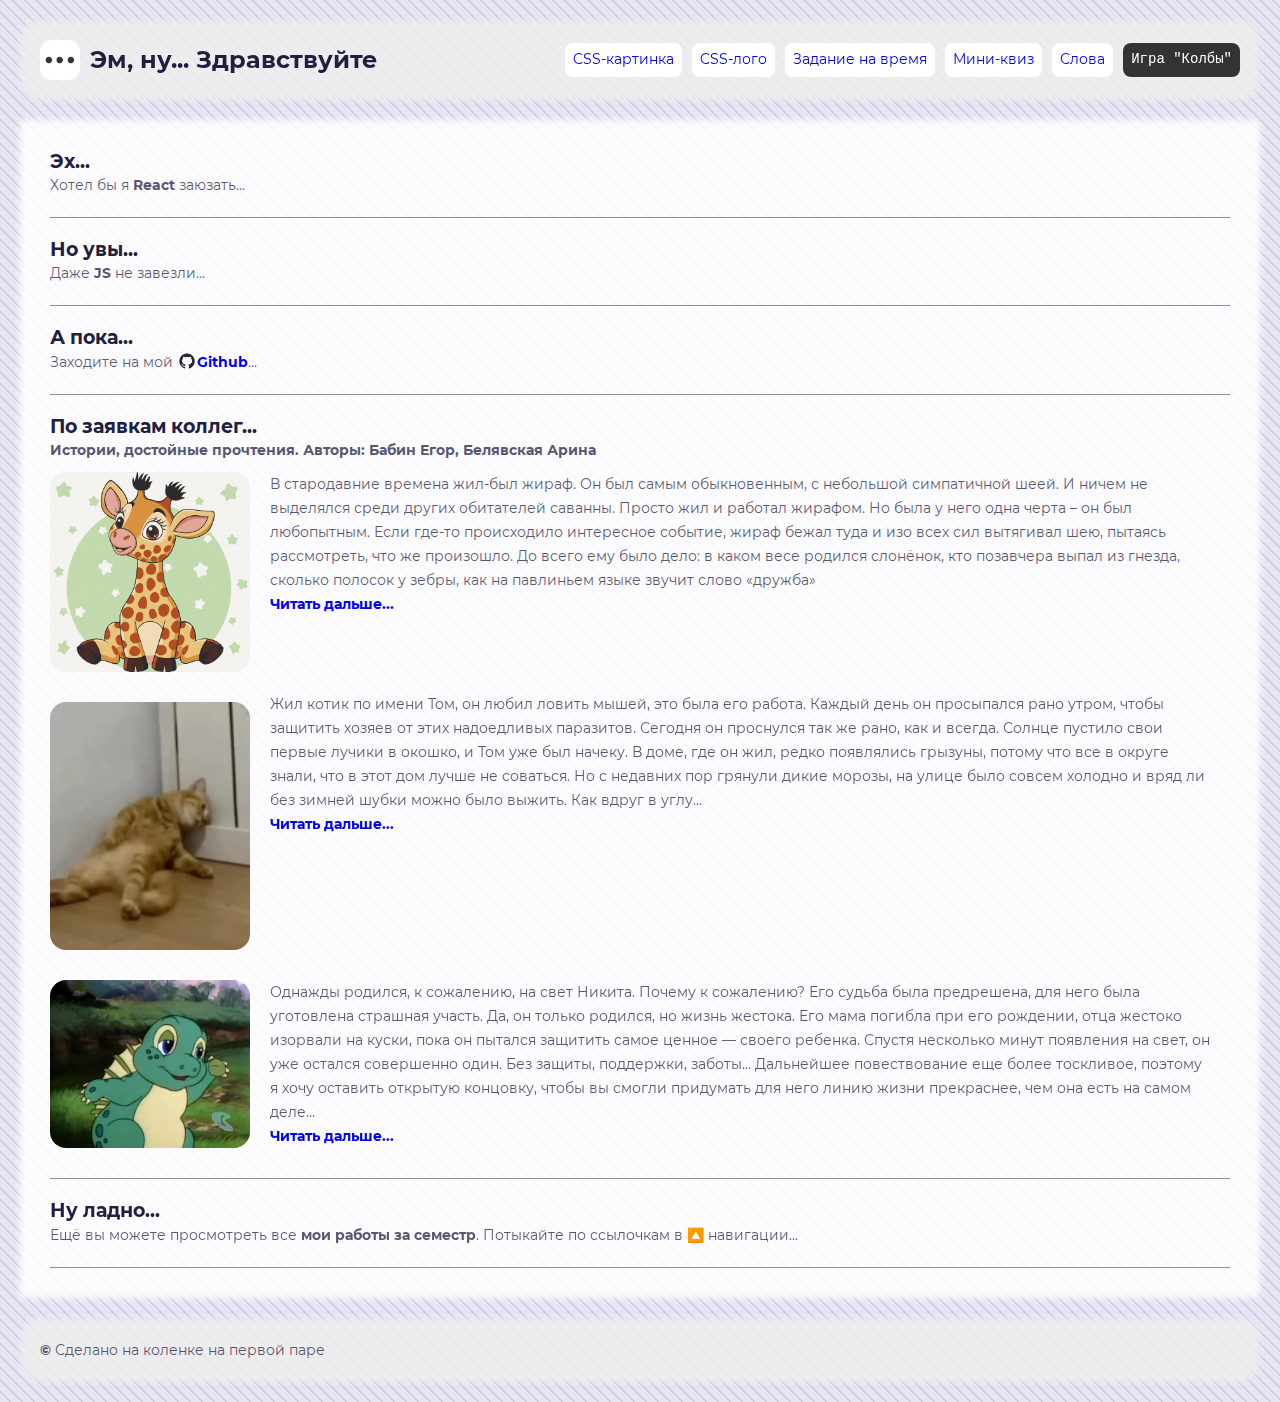
<file: index.html>
<!DOCTYPE html>
<html lang="en">
  <head>
    <meta charset="UTF-8" />
    <meta name="viewport" content="width=device-width, initial-scale=1.0" />
    <link rel="stylesheet" href="./css/style.css" />
    <!-- <link rel="stylesheet" href="./css/header.css" /> -->
    <link rel="shortcut icon" href="./img/favicon.ico" type="image/x-icon" />
    <title>Хоба</title>
  </head>
  <body>
    <header>
      <div class="title">
        <a href="./">
          <img src="./img/Logo.png" alt="logo" />
        </a>
        <h1>Эм, ну... Здравствуйте</h1>
      </div>

      <nav>
        <a href="./pic.html">CSS-картинка</a>
        <a href="./logo/logo.html">CSS-лого</a>
        <a href="./task/">Задание на время</a>
        <a href="./quiz/">Мини-квиз</a>
        <a href="./words/">Слова</a>
        <a href="./game/" class="flasks-link">Игра "Колбы"</a>
      </nav>
      <div class="bg"></div>
    </header>
    <main>
      <article>
        <h2>Эх...</h2>
        <p>Хотел бы я <strong>React</strong> заюзать...</p>
        <div class="line"></div>
      </article>
      <article>
        <h2>Но увы...</h2>
        <p>Даже <strong>JS</strong> не завезли...</p>
        <div class="line"></div>
      </article>
      <article>
        <h2>А пока...</h2>
        <p>
          Заходите на мой
          <strong><a href="https://github.com/HolosTris">Github</a></strong
          >...
        </p>
        <div class="line"></div>
      </article>
      <article>
        <h2>По заявкам коллег...</h2>
        <p>
          <strong
            >Истории, достойные прочтения. Авторы: Бабин Егор, Белявская
            Арина</strong
          >
        </p>
        <div>
          <img src="./img/giraffe.webp" alt="" />
          <p>
            В стародавние времена жил-был жираф. Он был самым обыкновенным, с
            небольшой симпатичной шеей. И ничем не выделялся среди других
            обитателей саванны. Просто жил и работал жирафом. Но была у него
            одна черта – он был любопытным. Если где-то происходило интересное
            событие, жираф бежал туда и изо всех сил вытягивал шею, пытаясь
            рассмотреть, что же произошло. До всего ему было дело: в каком весе
            родился слонёнок, кто позавчера выпал из гнезда, сколько полосок у
            зебры, как на павлиньем языке звучит слово «дружба»
            <br />
            <a href="https://portal.azertag.az/ru/node/18887"
              ><strong>Читать дальше...</strong>
            </a>
          </p>
        </div>
        <div>
          <div class="img">
            <video
              width="200"
              src="./img/sad-cat.mp4"
              autoplay
              alt=""
              loop
            ></video>
          </div>
          <p>
            Жил котик по имени Том, он любил ловить мышей, это была его работа.
            Каждый день он просыпался рано утром, чтобы защитить хозяев от этих
            надоедливых паразитов. Сегодня он проснулся так же рано, как и
            всегда. Солнце пустило свои первые лучики в окошко, и Том уже был
            начеку. В доме, где он жил, редко появлялись грызуны, потому что все
            в округе знали, что в этот дом лучше не соваться. Но с недавних пор
            грянули дикие морозы, на улице было совсем холодно и вряд ли без
            зимней шубки можно было выжить. Как вдруг в углу...
            <br />
            <a href="https://t.me/mikunak"
              ><strong>Читать дальше...</strong>
            </a>
          </p>
        </div>
        <div>
          <img src="./img/dino.webp" alt="" />
          <p>
            Однажды родился, к сожалению, на свет Никита. Почему к сожалению?
            Его судьба была предрешена, для него была уготовлена страшная
            участь. Да, он только родился, но жизнь жестока. Его мама погибла
            при его рождении, отца жестоко изорвали на куски, пока он пытался
            защитить самое ценное — своего ребенка. Спустя несколько минут
            появления на свет, он уже остался совершенно один. Без защиты,
            поддержки, заботы… Дальнейшее повествование еще более тоскливое,
            поэтому я хочу оставить открытую концовку, чтобы вы смогли придумать
            для него линию жизни прекраснее, чем она есть на самом деле…
            <br />
            <a href="https://t.me/shizaaa13"
              ><strong>Читать дальше...</strong>
            </a>
          </p>
        </div>
        <div class="line"></div>
      </article>
      <article>
        <h2>Ну ладно...</h2>
        <p>
          Ещё вы можете просмотреть все <strong>мои работы за семестр</strong>.
          Потыкайте по ссылочкам в <a href="#header">🔼</a> навигации...
        </p>
        <div class="line"></div>
      </article>
      <div class="bg"></div>
    </main>
    <footer>
      <p><strong>©</strong> Сделано на коленке на первой паре</p>
      <div class="bg"></div>
    </footer>
  </body>
</html>
</file>
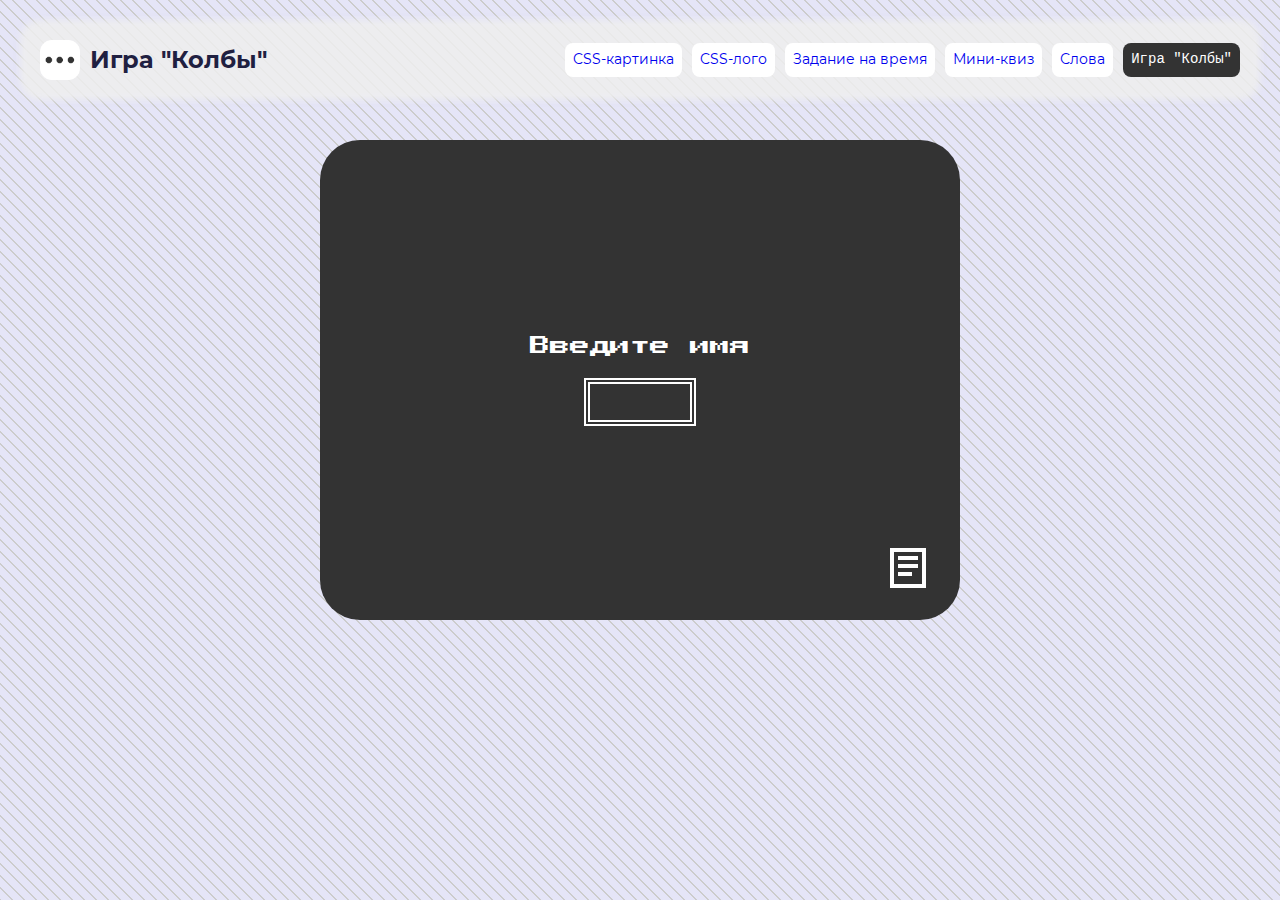
<file: game/index.html>
<!DOCTYPE html>
<html lang="en">
  <head>
    <meta charset="UTF-8" />
    <meta name="viewport" content="width=device-width, initial-scale=1.0" />
    <link rel="stylesheet" href="../css/style.css" />
    <link rel="shortcut icon" href="../img/favicon.ico" type="image/x-icon" />
    <link rel="stylesheet" href="./game.css" />
    <title>Игра "Колбы"</title>
  </head>
  <body>
    <header>
      <div class="title">
        <a href="../">
          <img src="../img/Logo.png" alt="logo" />
        </a>
        <h1>Игра "Колбы"</h1>
      </div>

      <nav>
        <a href="../pic.html">CSS-картинка</a>
        <a href="../logo/logo.html">CSS-лого</a>
        <a href="../task/">Задание на время</a>
        <a href="../quiz/">Мини-квиз</a>
        <a href="../words/">Слова</a>
        <a href="../game/" class="flasks-link">Игра "Колбы"</a>
      </nav>
      <div class="bg"></div>
    </header>
    <main id="game">
      <section id="container">
        <!-- <span>Введите имя</span>
        <input
          type="text"
          name="name"
          id="name"
          autofocus
          minlength="3"
          maxlength="3"
        />
        <button id="rating-btn"></button> -->

        <!-- Game Scene -->

        <!-- Rating Scene -->
      </section>
    </main>
  </body>
  <script src="./game_triseykin_flasks.js"></script>
  <!-- <script src="./utils.js"></script> -->
</html>
</file>
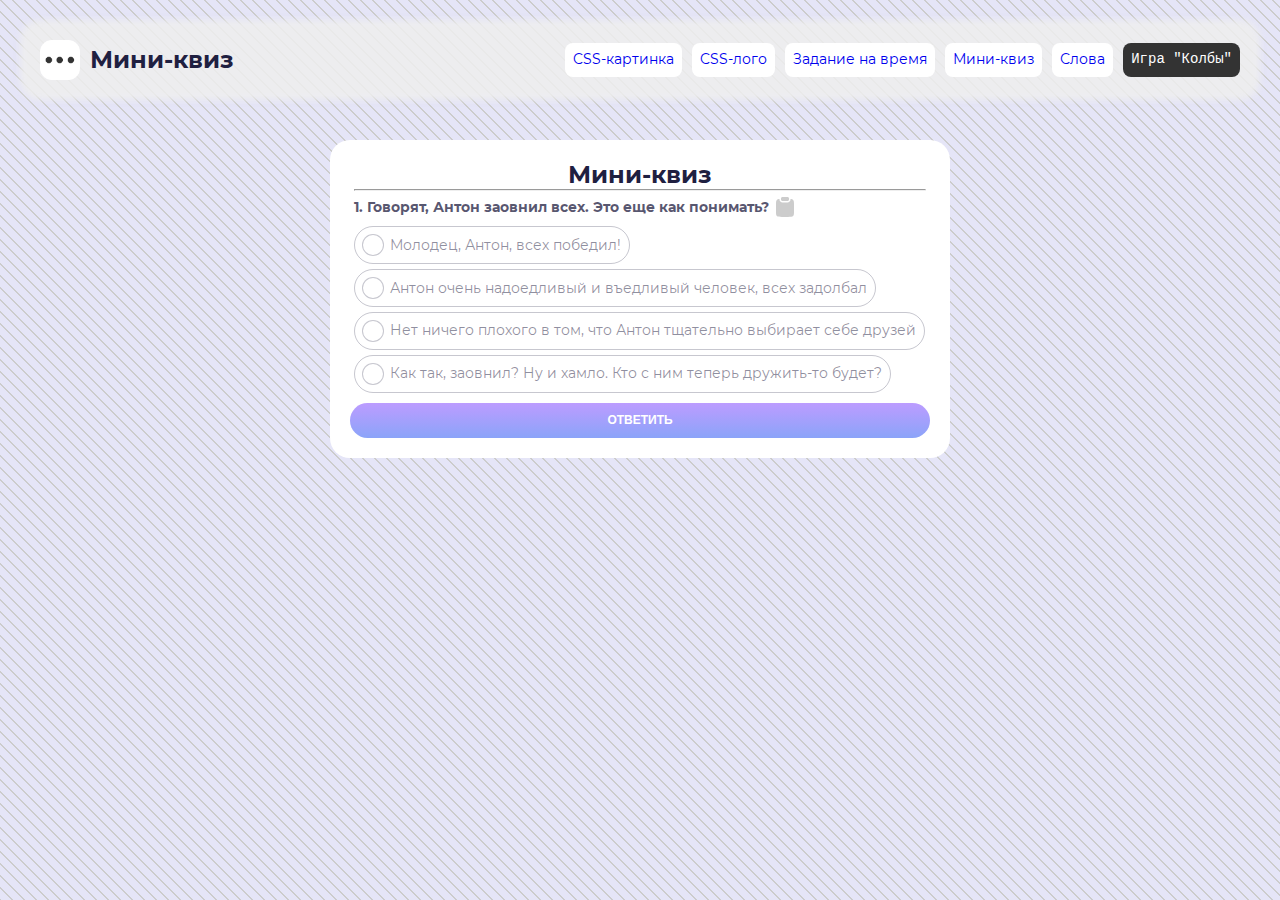
<file: quiz/index.html>
<!DOCTYPE html>
<html lang="en">
  <head>
    <meta charset="UTF-8" />
    <meta name="viewport" content="width=device-width, initial-scale=1.0" />
    <link rel="stylesheet" href="../css/style.css" />
    <link rel="shortcut icon" href="../img/favicon.ico" type="image/x-icon" />
    <link rel="stylesheet" href="./quiz.css" />
    <title>Мини-квиз</title>
  </head>
  <body>
    <header>
      <div class="title">
        <a href="../">
          <img src="../img/Logo.png" alt="logo" />
        </a>
        <h1>Мини-квиз</h1>
      </div>

      <nav>
        <a href="../pic.html">CSS-картинка</a>
        <a href="../logo/logo.html">CSS-лого</a>
        <a href="../task/">Задание на время</a>
        <a href="../quiz/">Мини-квиз</a>
        <a href="../words/">Слова</a>
        <a href="../game/" class="flasks-link">Игра "Колбы"</a>
      </nav>
      <div class="bg"></div>
    </header>
    <main id="quiz">
      <section id="container">
        <h1>Мини-квиз</h1>
        <!-- questionHTML -->

        <!-- <div class="question-con">
          <hr />
          <strong class="question"> </strong>
          <div class="input-con">
            <input type="radio" id="answer-0" name="answer" value="0" />
            <label for="answer-0"></label>
          </div>
          <div class="input-con">
            <input type="radio" id="answer-1" name="answer" value="1" />
            <label for="answer-1"></label>
          </div>
          <div class="input-con">
            <input type="radio" id="answer-2" name="answer" value="2" />
            <label for="answer-2"></label>
          </div>
          <div class="input-con">
            <input type="radio" id="answer-3" name="answer" value="3" />
            <label for="answer-3"></label>
          </div>
          <div class="explanation"></div>
        </div> -->

        <button class="submit-btn" id="select-btn">Ответить</button>
        <button class="submit-btn" id="next-btn">Далее ▶</button>
        <button class="submit-btn" id="finish-btn">Закончить</button>

        <!-- resultsHTML -->
      </section>
      <!-- <section id="custom-question">
        <button id="expand-btn">Создать свой вопрос</button>

        customQuestionHTML
      </section> -->
    </main>
  </body>
  <script src="./data.js"></script>
  <script src="./script.js"></script>
</html>
</file>
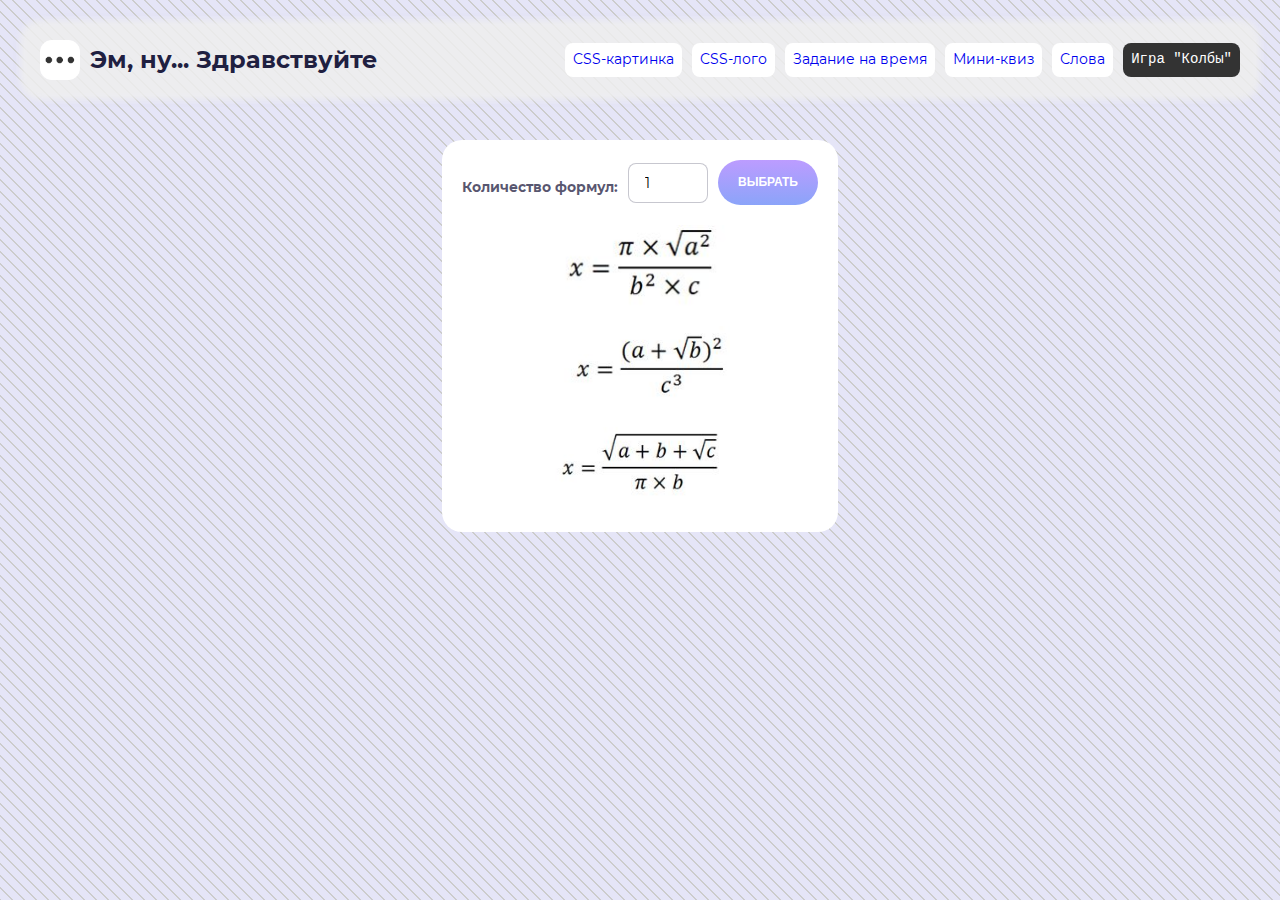
<file: task/index.html>
<!DOCTYPE html>
<html lang="en">
  <head>
    <meta charset="UTF-8" />
    <meta name="viewport" content="width=device-width, initial-scale=1.0" />
    <link rel="stylesheet" href="../css/style.css" />
    <link rel="stylesheet" href="./task.css" />
    <link rel="shortcut icon" href="../img/favicon.ico" type="image/x-icon" />
    <title>Task</title>
  </head>
  <body>
    <header>
      <div class="title">
        <a href="../">
          <img src="../img/Logo.png" alt="logo" />
        </a>
        <h1>Эм, ну... Здравствуйте</h1>
      </div>

      <nav>
        <a href="../pic.html">CSS-картинка</a>
        <a href="../logo/logo.html">CSS-лого</a>
        <a href="../task/">Задание на время</a>
        <a href="../quiz/">Мини-квиз</a>
        <a href="../words/">Слова</a>
        <a href="../game/" class="flasks-link">Игра "Колбы"</a>
      </nav>
      <div class="bg"></div>
    </header>
    <main>
      <div id="container">
        <div class="input-con">
          <label for="formula"><strong>Количество формул:</strong></label>
          <input type="number" name="formula" id="formula" value="1" />
          <button name="select" id="select">Выбрать</button>
        </div>
        <img id="formula-1" src="./img/formula_1.JPG" alt="" />
        <strong id="res-1"></strong>
        <img id="formula-2" src="./img/formula_2.JPG" alt="" />
        <strong id="res-2"></strong>
        <img id="formula-3" src="./img/formula_3.JPG" alt="" />
        <strong id="res-3"></strong>
      </div>
    </main>
  </body>
  <script src="./script.js"></script>
</html>
</file>
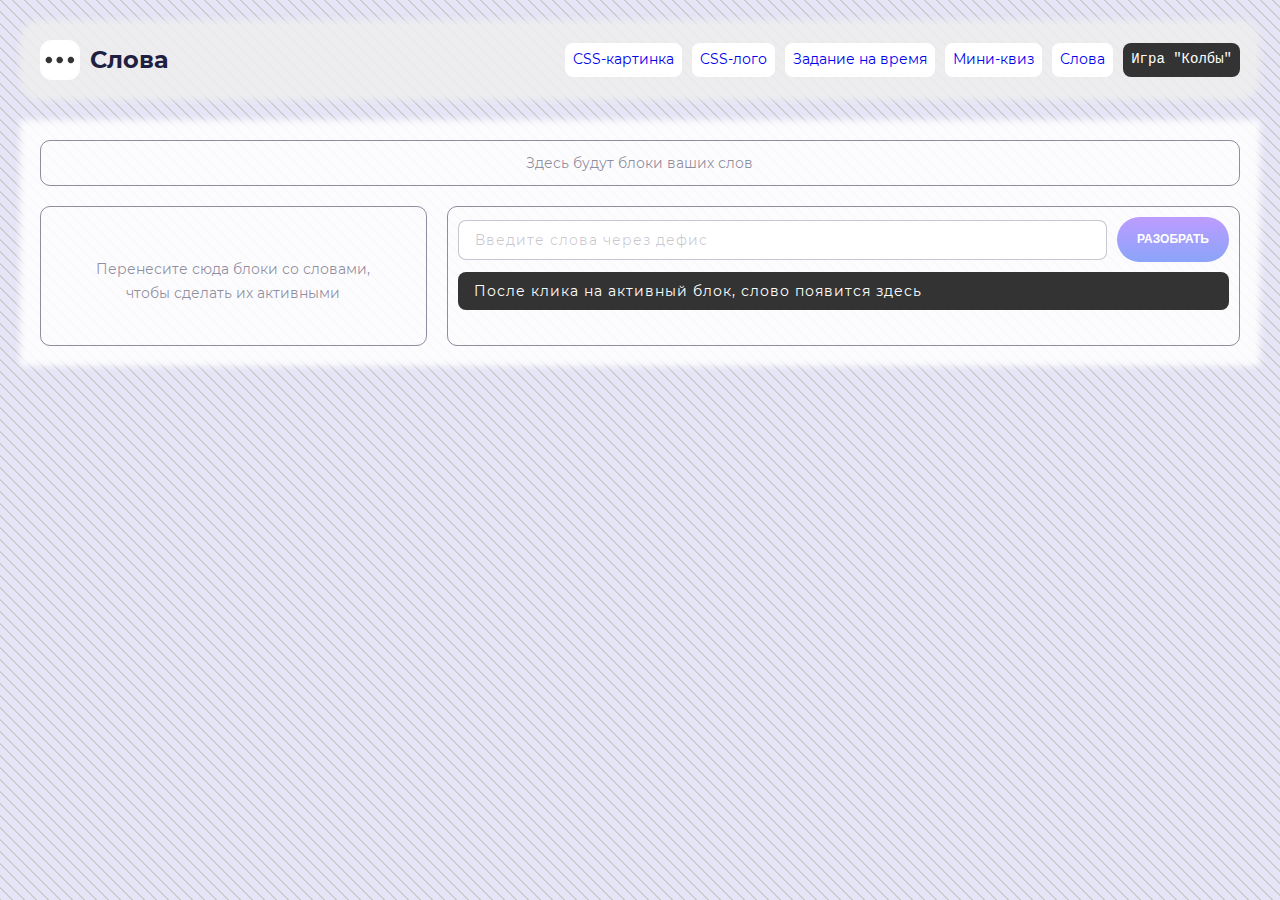
<file: words/index.html>
<!DOCTYPE html>
<html lang="en">
  <head>
    <meta charset="UTF-8" />
    <meta name="viewport" content="width=device-width, initial-scale=1.0" />
    <link rel="stylesheet" href="../css/style.css" />
    <link rel="shortcut icon" href="../img/favicon.ico" type="image/x-icon" />
    <link rel="stylesheet" href="./words.css" />
    <title>Слова</title>
  </head>
  <body>
    <header>
      <div class="title">
        <a href="../">
          <img src="../img/Logo.png" alt="logo" />
        </a>
        <h1>Слова</h1>
      </div>

      <nav>
        <a href="../pic.html">CSS-картинка</a>
        <a href="../logo/logo.html">CSS-лого</a>
        <a href="../task/">Задание на время</a>
        <a href="../quiz/">Мини-квиз</a>
        <a href="../words/">Слова</a>
        <a href="../game/" class="flasks-link">Игра "Колбы"</a>
      </nav>
      <div class="bg"></div>
    </header>
    <main id="words">
      <section id="header">
        <p class="placeholder">Здесь будут блоки ваших слов</p>
      </section>
      <section id="main">
        <div class="input-con">
          <input
            type="text"
            name="input"
            id="input"
            placeholder="Введите слова через дефис"
          />
          <button id="parsing">Разобрать</button>
        </div>
        <p id="output">
          <span> После клика на активный блок, слово появится здесь </span>
        </p>
      </section>
      <section id="aside" dropzone="move">
        <div id="aside-content">
          <p class="placeholder">
            Перенесите сюда блоки со словами, чтобы сделать их активными
          </p>
        </div>
      </section>
      <div class="bg"></div>
    </main>
  </body>
  <script src="./script.js"></script>
</html>
</file>
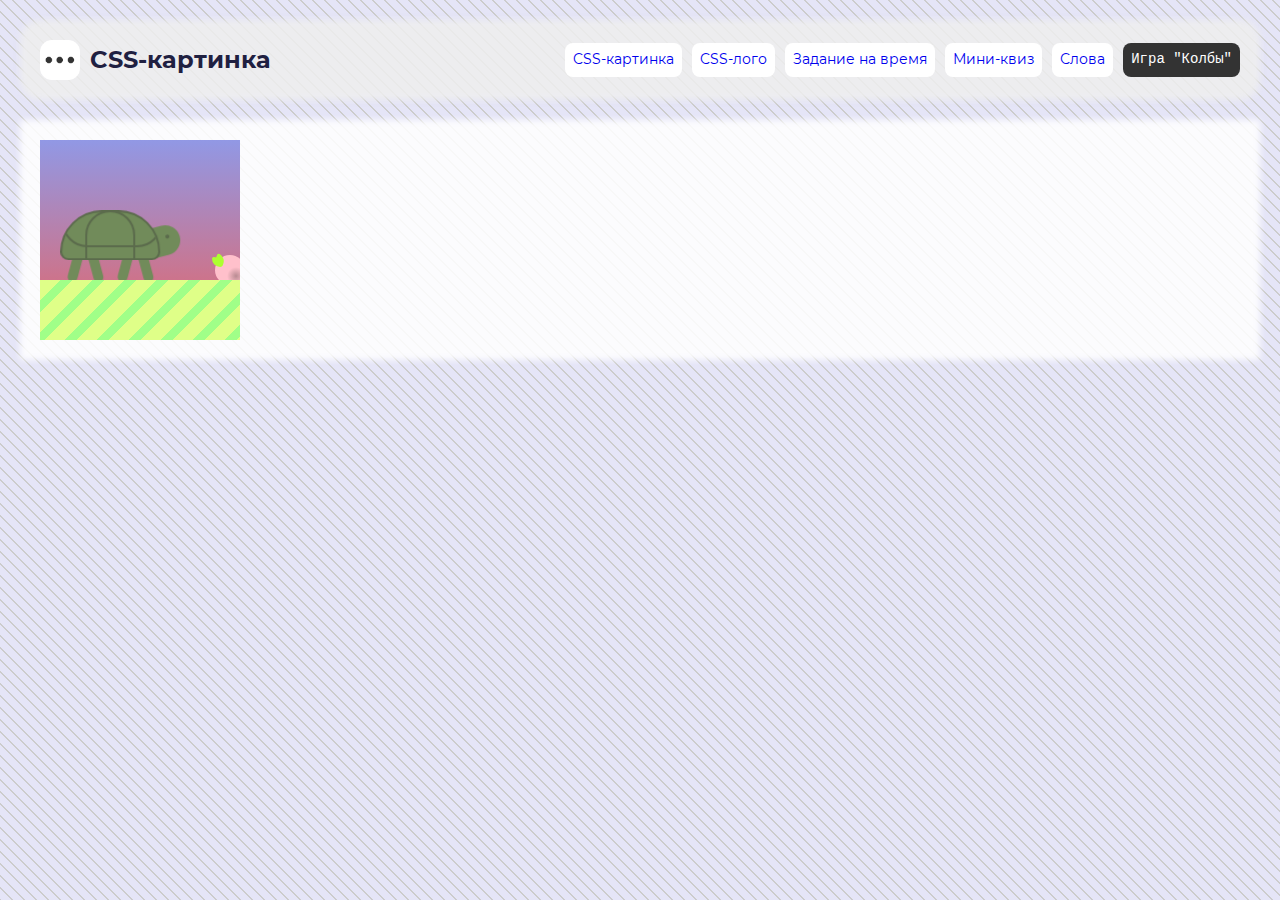
<file: pic.html>
<!DOCTYPE html>
<html lang="en">
  <head>
    <meta charset="UTF-8" />
    <meta name="viewport" content="width=device-width, initial-scale=1.0" />
    <link rel="stylesheet" href="./css/style.css" />
    <link rel="stylesheet" href="./css/pic.css" />
    <title>CSS-картинка</title>
  </head>
  <body>
    <header>
      <div class="title">
        <a href="../">
          <img src="../img/Logo.png" alt="logo" />
        </a>
        <h1>CSS-картинка</h1>
      </div>

      <nav>
        <a href="../pic.html">CSS-картинка</a>
        <a href="../logo/logo.html">CSS-лого</a>
        <a href="../task/">Задание на время</a>
        <a href="../quiz/">Мини-квиз</a>
        <a href="../words/">Слова</a>
        <a href="../game/" class="flasks-link">Игра "Колбы"</a>
      </nav>
      <div class="bg"></div>
    </header>
    <main>
      <div id="pic">
        <div id="bg">
          <div id="turtle">
            <div id="back-legs"></div>
            <div id="front-legs"></div>
            <div id="head"></div>
            <div id="shell"></div>
          </div>
          <div id="peach"></div>
          <div id="ground"></div>
        </div>
      </div>
      <div class="bg"></div>
    </main>
  </body>
</html>
</file>
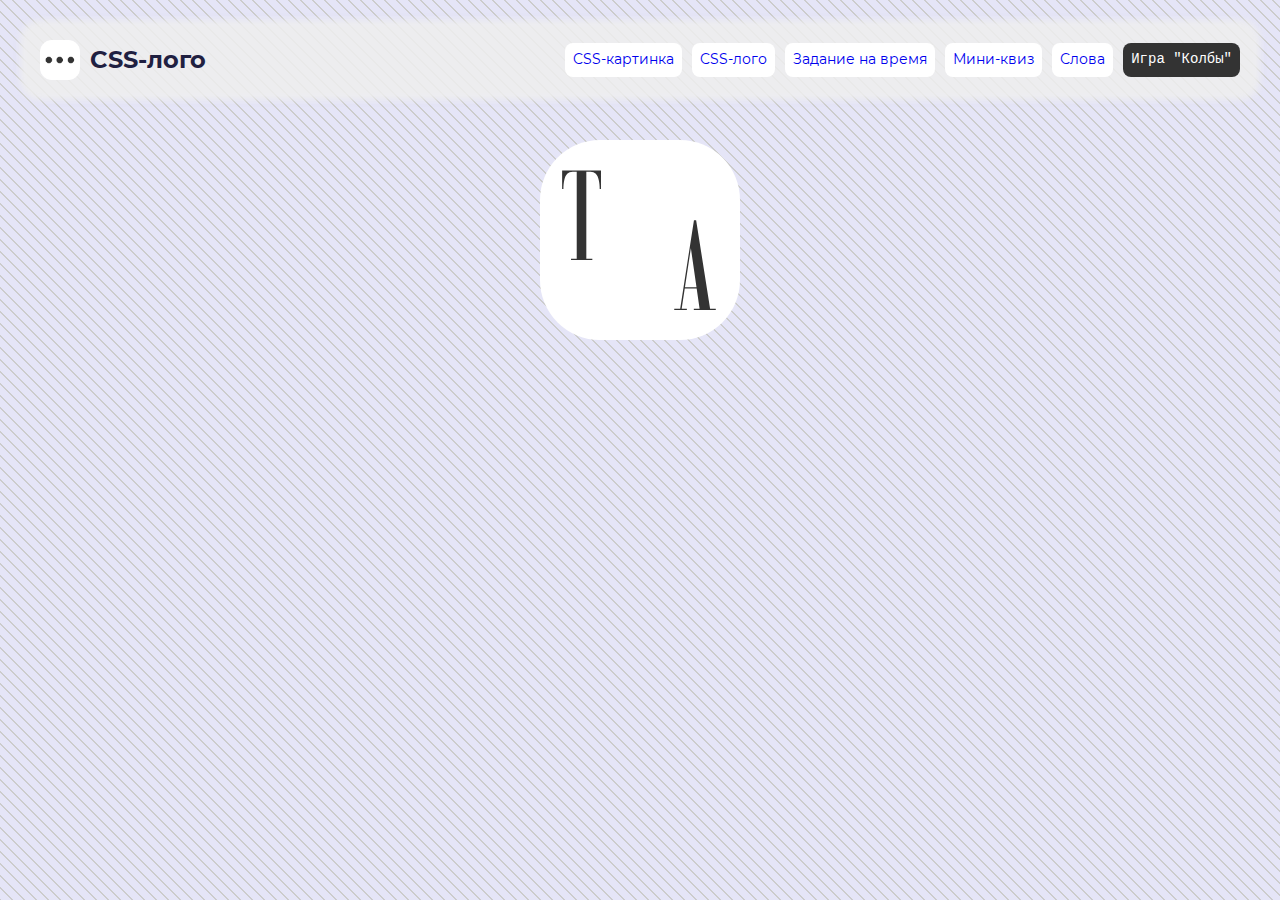
<file: logo/logo.html>
<!DOCTYPE html>
<html lang="en">
  <head>
    <meta charset="UTF-8" />
    <meta name="viewport" content="width=device-width, initial-scale=1.0" />
    <link rel="stylesheet" href="../css/style.css" />
    <link rel="stylesheet" href="./css/logo.css" />
    <link rel="shortcut icon" href="../img/favicon.ico" type="image/x-icon" />
    <title>Picture</title>
  </head>
  <body>
    <header>
      <div class="title">
        <a href="../">
          <img src="../img/Logo.png" alt="logo" />
        </a>
        <h1>CSS-лого</h1>
      </div>

      <nav>
        <a href="../pic.html">CSS-картинка</a>
        <a href="../logo/logo.html">CSS-лого</a>
        <a href="../task/">Задание на время</a>
        <a href="../quiz/">Мини-квиз</a>
        <a href="../words/">Слова</a>
        <a href="../game/" class="flasks-link">Игра "Колбы"</a>
      </nav>
      <div class="bg"></div>
    </header>
    <main>
      <div class="logo" tabindex="1">
        <img class="logo-bg" src="./svg/logo bg.svg" alt="" />
        <img class="logo-t" src="./svg/logo T.svg" alt="" />
        <img class="logo-a" src="./svg/logo A.svg" alt="" />
        <div>
          <img class="logo-dot" src="./svg/logo dot.svg" alt="" />
          <img class="logo-dot" src="./svg/logo dot.svg" alt="" />
          <img class="logo-dot" src="./svg/logo dot.svg" alt="" />
        </div>
      </div>
    </main>
  </body>
</html>
</file>
<file: css/style.css>
@font-face {
  font-family: "Montserrat";
  font-style: normal;
  font-weight: normal;
  src: url("../fonts/Montserrat-Regular.ttf");
}

@font-face {
  font-family: "Montserrat";
  font-style: normal;
  font-weight: bold;
  src: url("../fonts/Montserrat-Bold.ttf");
}

:root {
  --padding-con: calc((100% - 1160px) / 2);

  --green: #6fcf97;
  --purple: #bc9cff;
  --purple50: rgba(188, 156, 255, 0.5);
  --color100: #1f2041;
  --color75: rgba(31, 32, 65, 0.75);
  --color50: rgba(31, 32, 65, 0.5);
  --color25: rgba(31, 32, 65, 0.25);
  --color5: rgba(31, 32, 65, 0.05);
  --gradient: linear-gradient(180deg, #bc9cff 0%, #8ba4f9 100%);
  --gradient50: linear-gradient(
    180deg,
    rgba(188, 156, 255, 0.5) 0%,
    rgba(139, 164, 249, 0.5) 100%
  );
}

*,
*::after,
*::before {
  box-sizing: border-box;
  padding: 0;
  margin: 0;
  /* transition: .2s ease-in-out; */
}
*::after,
*::before {
  position: absolute;
}
a {
  text-decoration: none;
  outline: none;
}
img {
  display: block;
  width: 100%;
}
body {
  font: 400 14px Montserrat;
  line-height: 1.22;
  /* letter-spacing: 1px; */
  color: var(--color75);
  background: white;
  min-height: 600px;

  /* height: 100vh; */

  /* display: grid; */
  /* grid-template-rows: 100px 10vw 5rem; */
  /* row-gap: 20px; */

  background-color: #e5e5f7;
  /* opacity: 0.8; */
  background-size: 12px 12px;
  background-image: repeating-linear-gradient(
    45deg,
    #ccc 0,
    #ccc 1.2px,
    #e5e5f7 0,
    #e5e5f7 50%
  );
}

header,
main,
footer {
  position: relative;
  display: flex;
  height: fit-content;

  padding: 20px;
  margin: 20px;
}

header {
  align-items: center;
  justify-content: space-between;
  position: sticky;
  top: 0;
  z-index: 999;
  /* gap: 10px; */
  /* height: 100px; */
}
header .title {
  display: flex;
  align-items: center;
  gap: 10px;
}
header img {
  height: 40px;
  width: 40px;

  /* border: 2px solid #ccc;
  border-radius: 8px; */
}
header h1 {
  height: 100%;
}
header nav {
  display: flex;
  flex-direction: row;

  gap: 10px;
}
header nav a {
  background-color: #fff;
  padding: 8px;
  border-radius: 8px;
}
header .bg,
footer .bg {
  background: #eeed;
  border-radius: 20px;
}

main {
  flex-direction: column;
  /* background-color: #fff; */
}

article {
  margin: 10px;
}

/* footer strong {
  font-size: 20px;
} */

.bg {
  position: absolute;
  top: 0;
  left: 0;
  height: 100%;
  width: 100%;
  z-index: -1;

  background: #fffd;
  filter: blur(3px);
}

h1,
h2,
h3,
h4,
h5,
h6 {
  display: inline-block;
  font-style: bold;
  font-weight: bold;
  letter-spacing: 0;
  color: var(--color100);
}
h1 {
  font-size: 24px;
}
h2 {
  font-size: 19px;
}
h3 {
  font-size: 12px;
  /* text-transform: uppercase; */
}
article div img,
article div .img,
article div video {
  /* height: 200px; */
  border-radius: 16px;
}
article div img {
  width: 200px;
}
article div {
  display: flex;
  padding: 10px 0;
}
p {
  line-height: 24px;
}
article div p {
  padding: 0 20px;
}
a {
  /* color: var(--color100); */
  /* text-decoration: underline; */
}
i {
  font-style: normal;
  font-size: 12px;
}

button,
.btn {
  display: inline-flex;
  position: relative;
  color: white;
  background-image: var(--gradient);
  padding: 15px 20px;
  border-width: 0;
  border-radius: 25px;
  font-size: 12px;
  line-height: 15px;
  font-weight: bold;
  text-transform: uppercase;
  align-items: center;
  justify-content: center;
  cursor: pointer;
}
button:hover,
.btn:hover {
  background-image: var(--gradient50);
  text-decoration: none;
  color: white;
}
button:disabled,
.btn:disabled {
  opacity: 0.5;
}

.alt-btn {
  border: 2px solid var(--purple);
  padding: 13px 18px;
  color: var(--purple);
  background: white;
}
.alt-btn:hover {
  border-color: var(--purple50);
  background-image: none;
  color: var(--purple);
}

a[href="https://github.com/HolosTris"]
{
  position: relative;
  padding-left: 20px;
}
a[href="https://github.com/HolosTris"]::before
{
  content: "";
  display: inline;
  position: absolute;
  left: 2px;
  top: 0;
  background: 0 / 16px url(../img/github-mark.png);
  height: 16px;
  width: 16px;
}

.icon-btn {
  padding: 3px;
  border-radius: 50%;
}

select,
input {
  font: 400 14px Montserrat;
  letter-spacing: 1px;
  border: 1px solid var(--color25);
  border-radius: 8px;
  padding: 10px 16px;
}
select::placeholder,
input::placeholder {
  color: var(--color25);
}

select.invalid,
input.invalid {
  border-color: rgba(256, 0, 0, 0.25);
}
select.invalid::placeholder,
input.invalid::placeholder {
  color: rgba(256, 0, 0, 0.25);
}

select:hover,
select:focus,
input:hover,
input:focus {
  border-color: var(--color50);
}
select:hover::placeholder,
select:focus::placeholder,
input:hover::placeholder,
input:focus::placeholder {
  color: var(--color75);
}

input[type="radio" i] {
  position: absolute;
  z-index: -1;
  opacity: 0;
}
input[type="radio" i] + label {
  display: inline-flex;
  align-items: center;
  color: var(--color50);
}
input[type="radio" i] + label::before {
  position: static;
  content: "";
  display: inline-block;
  width: 20px;
  height: 20px;
  flex-shrink: 0;
  flex-grow: 0;
  border: 4px solid #fff;
  box-shadow: 0 0 0 1px var(--color25);
  border-radius: 50%;
  margin-right: 0.5em;
  background-color: #fff;
  background-repeat: no-repeat;
  background-position: center;
  overflow: hidden;
  cursor: pointer;
}
input[type="radio" i]:checked + label {
  color: var(--color75);
}
input[type="radio" i]:checked + label::before {
  box-shadow: 0 0 0 1px var(--purple);
  background-image: var(--gradient);
  color: var(--color75);
}

.checkbox {
  position: absolute;
  z-index: -1;
  opacity: 0;
}
.checkbox + label {
  display: inline-flex;
  align-items: flex-start;
  color: var(--color50);
}
.checkbox + label::before {
  position: static;
  content: "";
  width: 20px;
  height: 20px;
  flex-shrink: 0;
  flex-grow: 0;
  border: 4px solid #fff;
  box-shadow: 0 0 0 1px var(--color25);
  border-radius: 20%;
  margin-right: 10px;
  margin-top: -0.2em;
  background-color: #fff;
  background-repeat: no-repeat;
  background-position: center;
  overflow: hidden;
  cursor: pointer;
}
.checkbox:checked + label {
  color: var(--color75);
}
.checkbox:checked + label::before {
  box-shadow: 0 0 0 1px var(--purple);
  background-image: url("../svg/icons/check.svg");
  color: var(--color75);
}

.toggle {
  position: absolute;
  z-index: -1;
  opacity: 0;
}
.toggle + label {
  display: inline-flex;
  align-items: center;
}
.toggle + label::before {
  position: static;
  content: "";
  display: inline-block;
  width: 40px;
  height: 20px;
  flex-shrink: 0;
  flex-grow: 0;
  /* border: 4px solid #FFF; */
  box-shadow: inset 0 0 0 1px var(--color25), inset 0 0 0 4px #fff,
    inset -20px 0 0 4px #fff;
  border-radius: 10px;
  margin-right: 0.5em;
  background-color: var(--color25);
  background-repeat: no-repeat;
  background-position: center;
  overflow: hidden;
  transition: 0.3s ease-in-out;
  cursor: pointer;
}
.toggle:checked + label::before {
  box-shadow: inset 0 0 0 1px var(--purple), inset 20px 0 0 4px #fff,
    inset 0px 0 0 4px #fff;
  background-image: var(--gradient);
}

/* добавим очистку потока для всех контейнеров, внутри которых задано обтекание дочерних элементов */
header:after,
.con-landing:after,
footer:after {
  content: "";
  display: table;
  clear: both;
}

#blur {
  position: fixed;
  top: 0;
  left: 0;
  height: 100%;
  width: 100%;
  z-index: 9;
  background-color: var(--color25);
}

.line {
  content: "";
  width: 100%;
  height: 1px;
  border-bottom: 1px solid rgba(31, 32, 65, 0.5);
}

/* Decorations */

.flasks-link {
  background-color: #333;
  color: #fff;
  font-family: "Courier New", Courier, monospace;
}
</file>
<file: game/game.css>
@import url("https://fonts.googleapis.com/css2?family=Doto:wght@900&family=Pixelify+Sans:wght@400..700&family=Press+Start+2P&display=swap");

#container {
  position: relative;
  display: flex;
  flex-direction: column;
  justify-content: center;
  align-items: center;
  gap: 20px;

  width: 640px;
  height: 480px;
  background-color: #333;
  border-radius: 40px;
  margin: auto;

  font-family: "Press Start 2P", "Pixelify Sans", system-ui, sans-serif;
  /* font-family: "Pixelify Sans", sans-serif; */
}
#container *::selection {
  color: #fff;
  background-color: #7050ff;
}

span {
  display: inline-flex;
  color: #fff;
  font-size: 20px;
}

/* Start scene */

input {
  width: 112px;
  padding: 8px;

  font-family: "Press Start 2P", "Pixelify Sans", system-ui, sans-serif;
  /* font-family: "Pixelify Sans", sans-serif; */
  font-size: 20px;
  border-radius: 0;
  text-transform: uppercase;
  text-align: center;

  color: #fff;
  background-color: #333;
  border: 6px solid #fff;
}
input:hover {
  border: 6px double #fff;
}
input:focus {
  outline: none;
  border: 6px double #fff;
}
input::placeholder {
  color: #fff;
}
input:hover::placeholder {
  color: #fff;
}
input:focus::placeholder {
  color: #fff;
}

.check {
  color: #6aff50;
  border-color: #6aff50;
}

#rating-btn {
  position: absolute;
  bottom: 24px;
  right: 24px;
  background-image: url("./img/notes.png");
}

#back-btn {
  position: absolute;
  bottom: 24px;
  left: 24px;
  background-image: url("./img/arrow-left-box.png");
}

/* Game scene */

button {
  background: center no-repeat;
  box-sizing: content-box;
  padding: 0;

  border-radius: 0;
  width: 48px;
  height: 48px;

  /* border: 4px solid #fff; */
  border: 4px solid transparent;
}
button:hover {
  border: 4px dashed #fff;
}

#restart {
  position: absolute;
  top: 24px;
  right: 24px;
  background-image: url("./img/reload.png");
}

#score {
  position: absolute;
  top: 36px;
  left: 24px;
  font-size: 24px;
  padding-left: 56px;
}
#score::before {
  content: "";
  width: 48px;
  height: 48px;
  top: -12px;
  left: 0;

  background-image: url("./img/ac.png");
}

#time {
  align-items: end;
  /* height: 48px; */
  position: absolute;
  top: 36px;
  font-size: 24px;
}

#field {
  display: flex;
  justify-content: space-evenly;
  width: 360px;
}

.flask {
  height: 144px;
  border: none;
}
.flask:hover {
  border: none;
}

#pointer,
#select {
  position: absolute;
  bottom: 128px;
  width: 48px;
  height: 48px;
  background-image: url("./img/chevron-up.png");
}
#select {
  background-image: url("./img/select.png");
}
#pointer {
  opacity: 0; /* for time being*/
}

#goal {
  position: absolute;
  bottom: 32px;
}

/* Rating scene */

.rating-h {
  text-decoration: underline overline;
}

#rating {
  display: flex;
  flex-direction: column;

  width: 240px;
}

#rating span {
  display: inline-block;
}

.pouring {
  animation: pouring 1s ease forwards;
}

.non-pouring {
  animation: non-pouring 1s ease forwards;
}

/* Hint */
.hint {
  animation: hint 3s infinite;
}
.hint:hover {
  border: 4px dashed #fff !important;
}

/* Congrats Scene */
.congrats {
  animation: congrats 0.6s ease infinite;
}
#time.frozen {
  text-decoration: dotted;
}

@keyframes pouring {
  from {
    transform: translateY(0);
  }
  50% {
    transform: translateY(-20px);
  }
  to {
    transform: translateY(0);
  }
}

@keyframes non-pouring {
  0% {
    transform: translate(0);
  }
  25% {
    transform: translateX(3px);
  }
  50% {
    transform: translateX(-3px);
  }
  75% {
    transform: translateX(3px);
  }
  100% {
    transform: translateX(0);
  }
}

@keyframes congrats {
  0% {
    transform: translateY(0);
  }
  30% {
    transform: translateY(-30px);
  }
  50% {
    transform: translateY(0px);
  }
  100% {
    transform: translateY(0px);
  }
}

@keyframes hint {
  0% {
    border: 4px double transparent;
  }
  50% {
    border: 4px double #6aff50;
  }
  100% {
    border: 4px double transparent;
  }
}
</file>
<file: quiz/quiz.css>
/* Similar to task.css */

body {
  /* display: flex;
  flex-direction: column;
  justify-content: center;
  align-items: center; */
}

main#quiz {
  width: 100%;
  margin: 0;
  align-items: center;
}

section {
  min-width: 480px;
  width: 50%;
  padding: 20px;

  background-color: #fff;
  border-radius: 20px;

  overflow: hidden;
}

h1,
h2 {
  display: block;
  text-align: center;
}

.question-con {
  padding: 0 4px;
}
.question-con.answered {
  padding-bottom: 2px;
  cursor: pointer;
}
.question-con.answered:hover {
  background: var(--color5);
}

hr {
  margin-bottom: 8px;
}

.question {
  display: block;
  position: relative;
  margin-bottom: 10px;

  width: fit-content;
}
.question::after {
  content: "";
  display: inline;
  position: absolute;
  right: -28px;
  top: -4px;
  background: 0 / 24px url(./svg/question.svg);
  height: 24px;
  width: 24px;
}
.question.correct::after {
  background: 0 / 24px url(./svg/correct.svg);
}
.question.incorrect::after {
  background: 0 / 24px url(./svg/incorrect.svg);
}

#container input[type="radio" i] + label {
  cursor: pointer;
  padding: 0.5rem;
  border: 1px solid var(--color25);
  border-radius: 999px;
  transition: ease-in 0.1s;
}
#container input[type="radio" i] + label:hover {
  /* background-color: #eee; */
  color: var(--color75);
  transform: scale(1.05);
  /* padding: 0.6rem; */
}
#container input[type="radio" i] + label.correct {
  padding: 1rem;
}

label.correct,
p.correct {
  background-image: var(--gradient50);
}
label.incorrect,
p.incorrect {
  background-color: #fdd;
}

.input-con {
  display: flex;
  align-items: center;

  margin: 0.3rem 0;
}
.input-con p {
  padding: 0.5rem;
  border: 1px solid var(--color25);
  border-radius: 8px;
}

.explanation {
  padding: 0.4rem;
  border: 1px solid var(--color25);
  border-radius: 8px;
  /* background-color: var(--color5); */
  margin-top: 20px;
}

.submit-btn {
  width: 100%;
  display: block;
  padding: 10px 20px;
  /* margin: auto; */
  margin-top: 10px;
}

#custom-question {
  margin-top: 20px;
}

#custom-question #expand-btn {
  width: 100%;
  color: var(--color75);
  background: #fff;
  border: 1px solid var(--color25);
  transition: ease-in 0.1s;
}
#custom-question #expand-btn:hover {
  transform: scale(1.05);
}

#container img {
  width: 180px;
  margin: auto;
  margin-top: 20px;
}

#own-question {
  margin: 10px 0;
}

.own-answer {
  border-radius: 999px;
}

.slide-right {
  animation: slideRight 1s ease-in forwards;
}

@keyframes slideRight {
  0% {
  }
  100% {
    translate: 500px 0;
    opacity: 0;
  }
}
</file>
<file: task/task.css>
main {
  display: flex;
  flex-direction: column;
  justify-content: center;
  align-items: center;
}

#container {
  padding: 20px;

  background-color: #fff;
  border-radius: 20px;
}

.input-con {
  display: flex;
  flex-direction: row;
  justify-content: center;
  align-items: center;
  gap: 10px;
}

.input-con input {
  width: 5rem;
}

#container img {
  width: 180px;
  margin: auto;
  margin-top: 20px;
}

#container strong {
  display: block;
  margin: auto;
  margin-top: 10px;

  width: fit-content;
}

img.completed {
  border: 4px solid #333;
  border-radius: 4px;
}
</file>
<file: words/words.css>
#words {
  display: grid;
  grid-template:
    "h h h" auto
    "a m m" auto
    "a m m" 60px / 1fr 1fr 1fr;
  gap: 20px;
}

section {
  border: 1px solid var(--color50);
  border-radius: 10px;
  padding: 10px;

  display: flex;
  flex-direction: row;
  gap: 10px;
}

#header {
  grid-area: h;
  align-items: center;
  height: fit-content;
  display: inline-flex;
  flex-wrap: wrap;
}

#main {
  grid-area: m;
  flex-direction: column;
  align-items: stretch;
}
#main div {
  display: flex;
  align-items: center;
  gap: 10px;
}
#main input {
  width: 100%;
}
#output {
  font: 400 14px Montserrat;
  letter-spacing: 1px;
  /* border: 1px solid var(--color25); */
  border-radius: 8px;
  padding: 10px 16px;
  background-color: #333;
  color: #fff;
}

#aside {
  /* position: relative; */
  grid-area: a;
  align-items: flex-start;
  overflow: hidden;
  text-align: center;
  padding-top: 20px;
}
#aside .word {
  cursor: pointer;
}

#aside-content {
  margin: 30px;
}

.placeholder {
  width: 100%;
  text-align: center;
  color: var(--color50);
}

.word {
  padding: 10px;
  background-color: #eeed;
  border-radius: 999px;
  font-weight: bold;
  cursor: grab;
  word-wrap: break-word;
  width: 100px;
  text-align: center;
}
</file>
<file: css/pic.css>
*,
*::after,
*::before {
  box-sizing: border-box;
  padding: 0;
  margin: 0;
  /* transition: .2s ease-in-out; */
}
*::after,
*::before {
  position: absolute;
}

#pic {
  position: relative;
  height: 200px;
  width: 200px;
  overflow: hidden;
}

#bg {
  height: 100%;
  width: 100%;
  background-image: linear-gradient(#9198e5, #e66465);

  z-index: -10;
}

#ground {
  position: absolute;
  bottom: 0;
  left: 0;
  right: 0;
  height: 60px;

  background-color: #dfff88;
  /* opacity: 0.8; */
  background-size: 32px 32px;
  background-image: repeating-linear-gradient(
    -45deg,
    #a0ff88 0,
    #a0ff88 8px,
    #dfff88 0,
    #dfff88 50%
  );
}

#turtle {
  position: absolute;
  left: 0;
  bottom: 60px;
  transform: scale(0.5);
}

#shell {
  position: absolute;
  left: 40px;
  bottom: 40px;
  overflow: hidden;

  height: 100px;
  width: 200px;

  border: 4px solid #5b6b4c;
  border-radius: 100px 100px 20px 20px;

  background-color: #718b5a;
}
#tail {
  position: absolute;
  bottom: 60px;
  left: 20px;
  height: 20px;
  width: 30px;

  border-radius: 0 20px;

  background-color: #5b6b4c;

  transform: rotate(30deg);
}
#shell::before {
  content: "";
  top: -4px;
  left: 46px;
  height: 100px;
  width: 100px;

  border: 4px solid #5b6b4c;
  border-radius: 100px 100px 0 0;

  z-index: 1;
}
#shell::after {
  content: "";
  position: absolute;
  top: -30px;
  left: 0;
  height: 100px;
  width: 200px;

  border: 4px solid #5b6b4c;
  border-radius: 0 0 50px 50px;

  z-index: 1;
}

#head {
  position: absolute;
  left: 220px;
  bottom: 50px;

  height: 60px;
  width: 60px;

  /* border: 4px solid #5b6b4c; */
  border-radius: 20px 100px 100px 20px;

  background-color: #718b5a;

  transform: rotate(-15deg);
}
#head::before {
  content: "";
  top: 20px;
  right: 20px;
  height: 8px;
  width: 8px;

  border-radius: 999px;

  background-color: #5b6b4c;
}
/* #head::after {
  content: "";
  box-sizing: content-box;
  position: absolute;
  top: 20px;
  left: 20px;
  width: 20px;
  height: 20px;
  border: 4px solid #5b6b4c;
  border-left: 10px solid transparent;
  border-top: 10px solid transparent;
  border-radius: 20px;
  transform: rotate(45deg);
} */

#back-legs,
#front-legs {
  position: absolute;
  left: 60px;
  bottom: -4px;

  height: 60px;
  width: 20px;

  /* border: 4px solid #5b6b4c; */
  border-radius: 20px;

  background-color: #718b5a;

  transform: rotate(15deg);
}
#front-legs {
  left: 160px;
  /* transform: rotate(-15deg); */
}
#back-legs::after,
#front-legs::after {
  content: "";
  left: 40px;
  bottom: 10px;

  height: 60px;
  width: 20px;

  /* border: 4px solid #5b6b4c; */
  border-radius: 20px;

  background-color: #718b5a;

  transform: rotate(-30deg);
}

#peach {
  position: absolute;
  bottom: 55px;
  right: -5px;
  height: 30px;
  width: 30px;

  border-radius: 999px;

  /* background-color: pink; */
  background-image: radial-gradient(
    circle at 70% 70%,
    rgb(185, 139, 146),
    pink 30%
  );
}
#peach::before,
#peach::after {
  position: absolute;
  content: "";
  border-radius: 20% 100% 20% 100%;

  height: 10px;
  width: 10px;
  background-color: greenyellow;
}
#peach::before {
  transform: rotate(30deg);
}
#peach::after {
  left: -3px;
  top: 2px;
}
</file>
<file: logo/css/logo.css>
/* Additional style */
main {
  align-items: center;
}

.logo {
  position: relative;
  height: 200px;
  width: 200px;
}
.bg {
  background-color: #eeed;
}
.logo-bg {
  position: absolute;
  height: 200px;
  width: 200px;

  /* border: 2px solid #ccc;
  border-radius: 8px; */
}
.logo:focus {
  animation: shaking 3s forwards ease;
}
.logo-t {
  position: absolute;
  height: 90px;
  width: 39px;

  left: 22px;
  top: 30px;
}
.logo:focus .logo-t {
  animation: slideLetterT 3s forwards ease;
}
.logo-a {
  position: absolute;
  height: 90px;
  width: 42px;

  left: 134px;
  top: 80px;
}
.logo:focus .logo-a {
  animation: slideLetterA 3s forwards ease;
}
.logo-dot:nth-of-type(1) {
  position: absolute;
  width: 32px;

  left: 29px;
  top: 139px;

  opacity: 0;
}
.logo:hover .logo-dot:nth-of-type(1) {
  animation: arrive 1s forwards ease;
}
.logo:focus .logo-dot:nth-of-type(1) {
  animation: slideDot1 3s forwards ease;
}
.logo-dot:nth-of-type(2) {
  position: absolute;
  width: 32px;

  left: 83px;
  top: 84px;

  opacity: 0;
}
.logo:focus .logo-dot:nth-of-type(2) {
  animation: slideDot2 3s forwards ease;
}
.logo-dot:nth-of-type(3) {
  position: absolute;
  width: 32px;

  left: 139px;
  top: 30px;

  opacity: 0;
}
.logo:hover .logo-dot:nth-of-type(3) {
  animation: arrive 1s forwards ease;
}
.logo:focus .logo-dot:nth-of-type(3) {
  animation: slideDot3 3s forwards ease;
}

@keyframes arrive {
  from {
    opacity: 0;
    scale: 0;
  }

  to {
    opacity: 1;
    scale: 100%;
  }
}

@keyframes slideLetterT {
  from {
    translate: 0 0;
    opacity: 1;
  }

  to {
    translate: 56px 25px;
    color: #000;
    opacity: 0;
  }
}

@keyframes slideLetterA {
  from {
    translate: 0 0;
    opacity: 1;
  }

  to {
    translate: -56px -25px;
    color: #000;
    opacity: 0;
  }
}

@keyframes slideDot1 {
  from {
    translate: 0 0;
    opacity: 1;
  }

  to {
    translate: 0 -55px;
    opacity: 1;
  }
}

@keyframes slideDot2 {
  from {
    opacity: 0;
  }

  to {
    opacity: 1;
  }
}

@keyframes slideDot3 {
  from {
    translate: 0 0;
    opacity: 1;
  }

  to {
    translate: 0 54px;
    opacity: 1;
  }
}

@keyframes shaking {
  80% {
    transform: translateY(0);
  }
  85% {
    transform: translateY(3px);
  }
  90% {
    transform: translateY(-3px);
  }
  95% {
    transform: translateY(3px);
  }
  100% {
    transform: translateY(0);
  }
}
</file>
